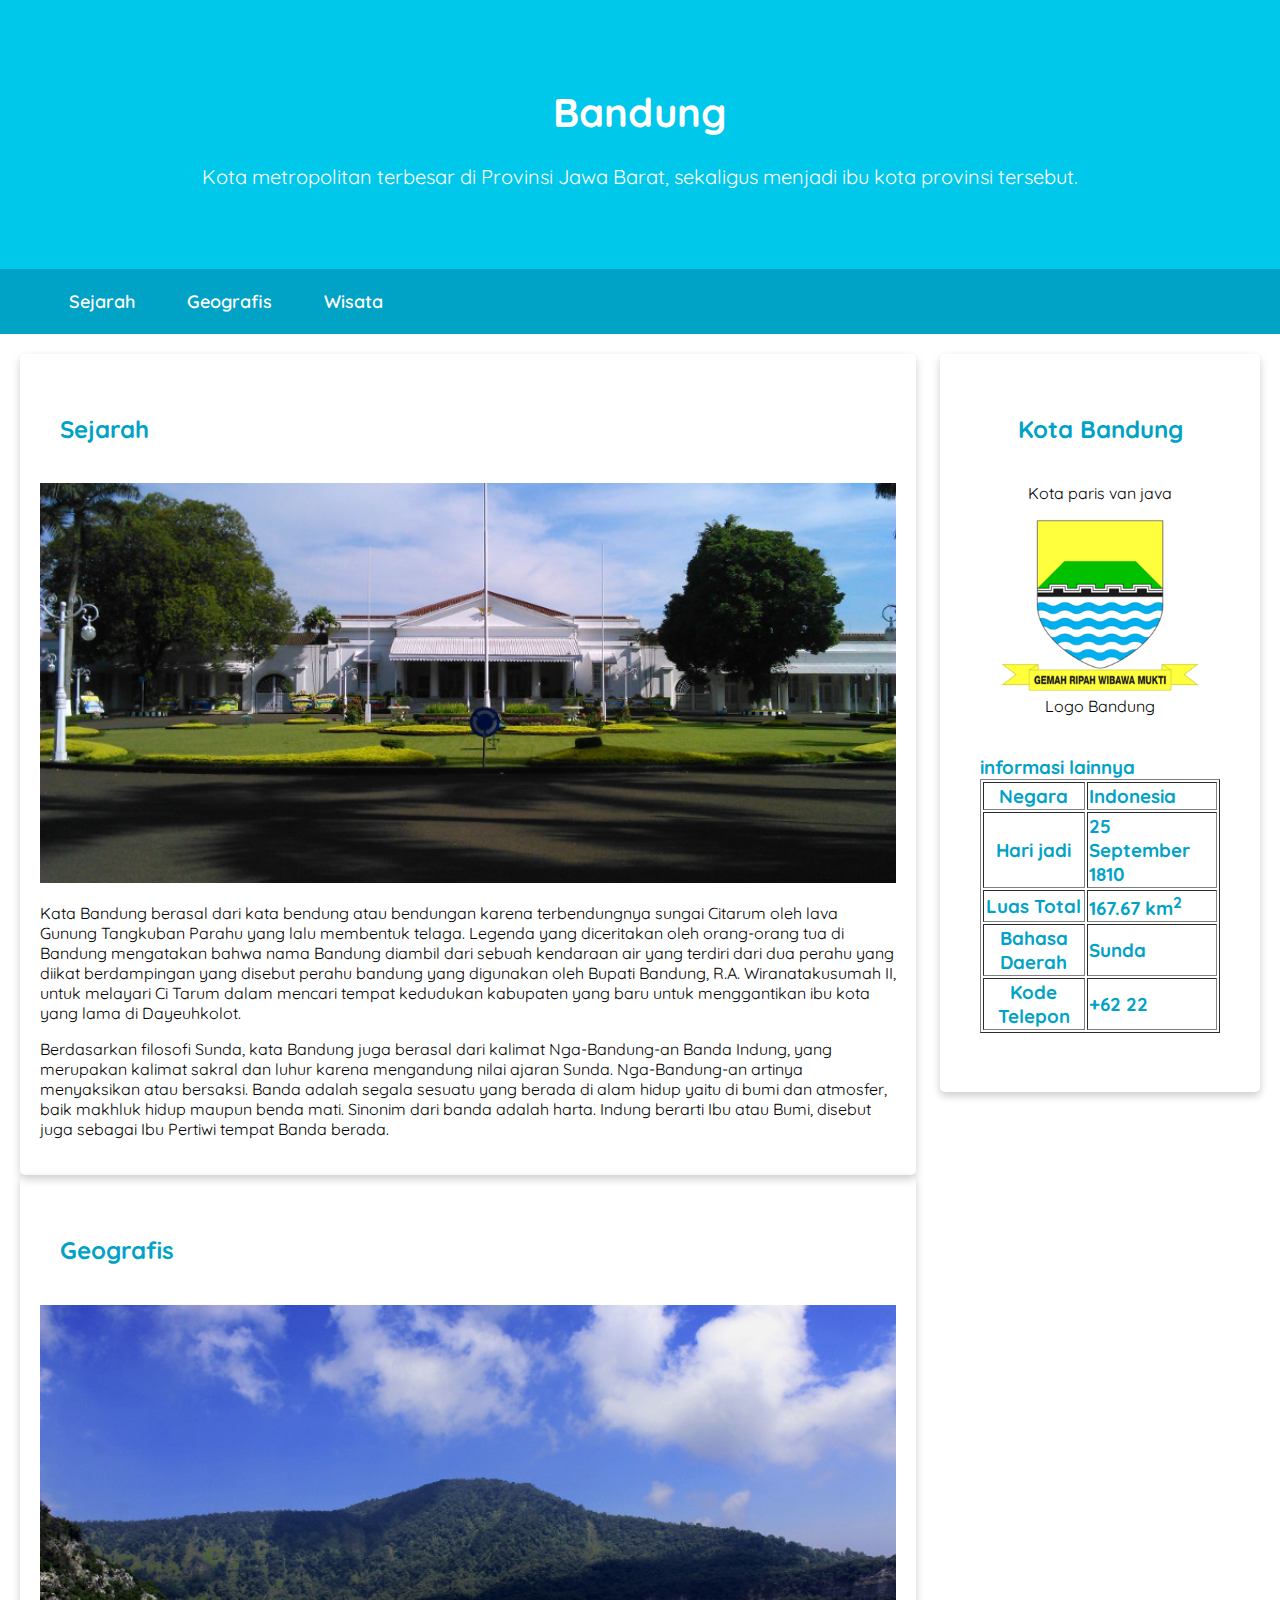
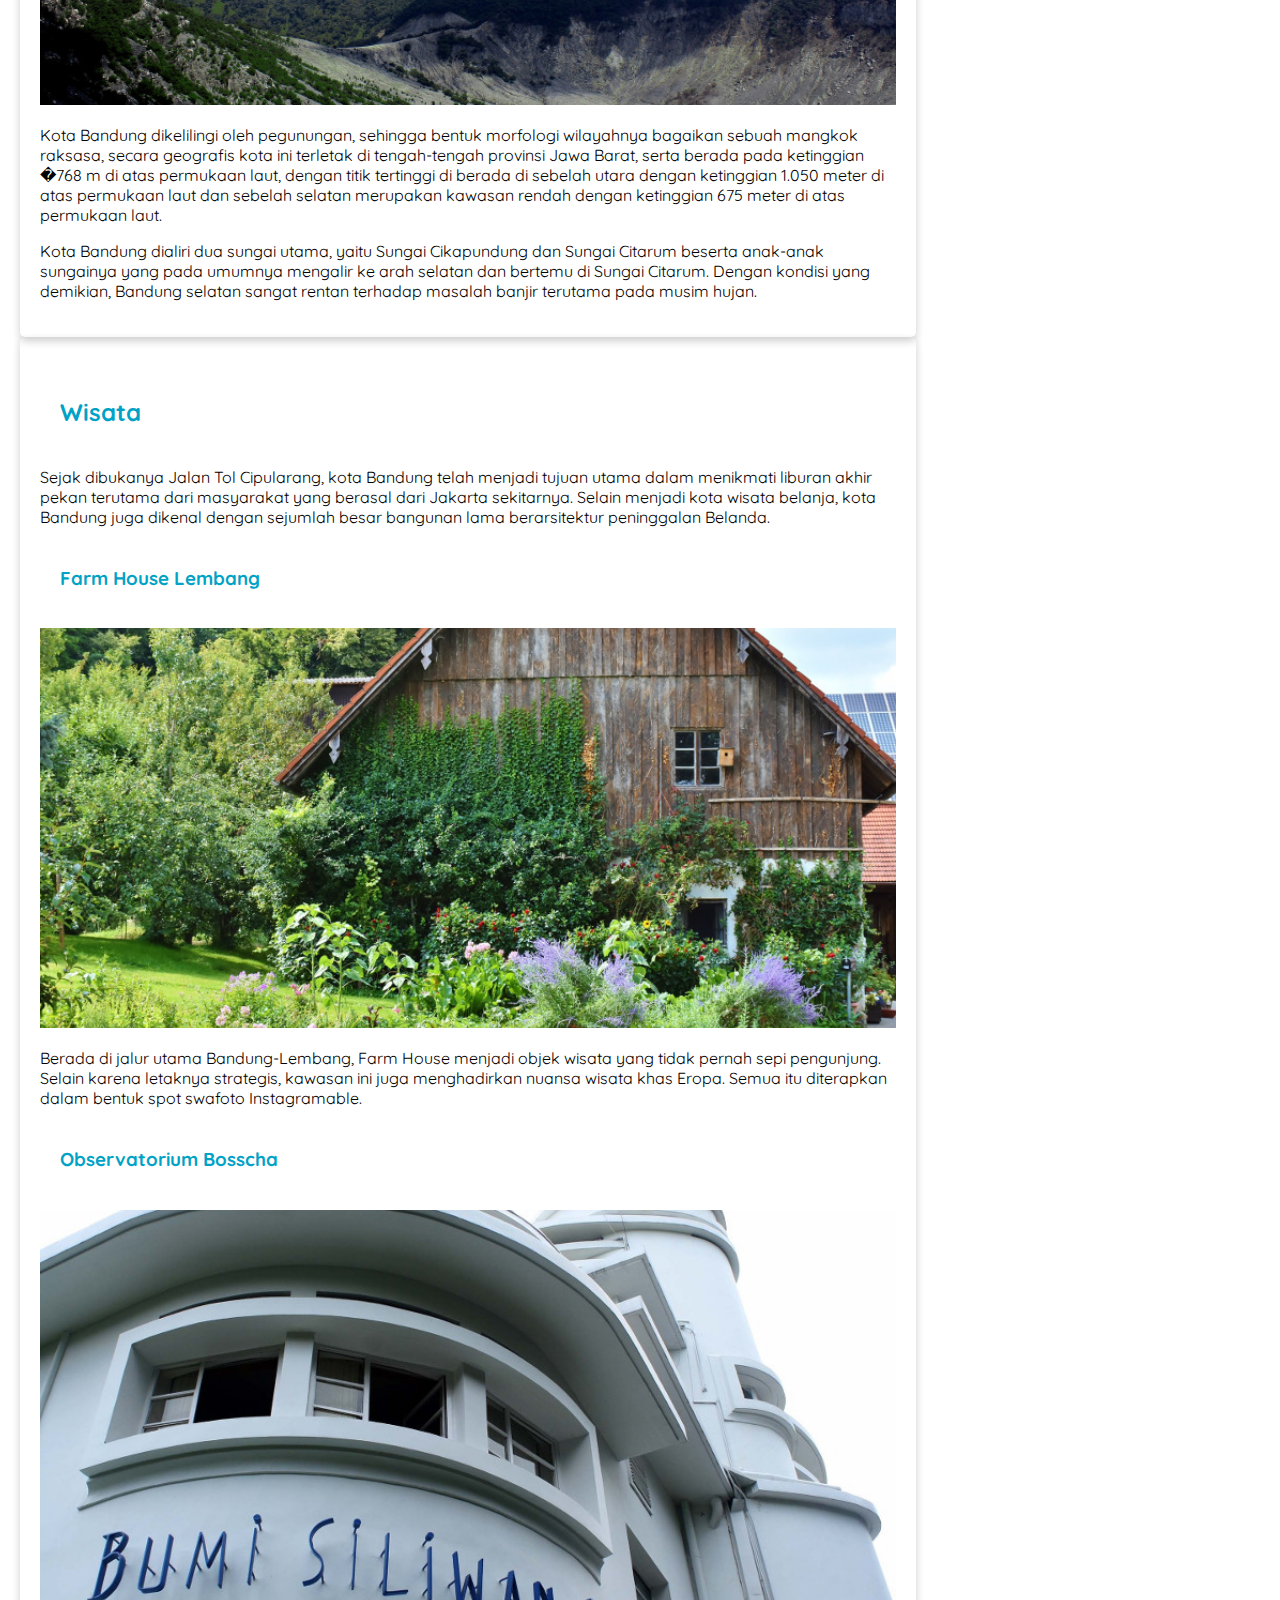
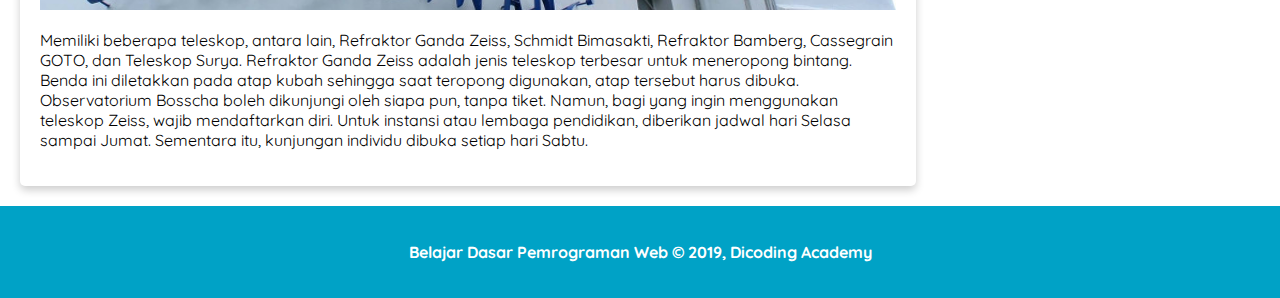
<file: html css/Bandung/index.html>
<!DOCTYPE html>
<head>
<title>Bandung</title>
<link rel="stylesheet" href="assets/Styles/style.css">
<link rel="preconnect" href="https://fonts.googleapis.com">
<link rel="preconnect" href="https://fonts.gstatic.com" crossorigin>
<link href="https://fonts.googleapis.com/css2?family=Quicksand:wght@300..700&display=swap" rel="stylesheet">
<meta name="viewport" content="width=device-width, initial-scale=1">
 </head>

<body>
  <header>
    <div  class="jumbotron">
<h1>Bandung</h1>
<p>
Kota metropolitan terbesar di Provinsi Jawa Barat, sekaligus menjadi ibu kota provinsi tersebut.
</p>
</div>
<nav>
  <ul>
    <li><a href="#sejarah">Sejarah</a> </li>
    <li><a href="#geografis">Geografis</a></li>
    <li> <a href="#wisata">Wisata</a></li>
  </ul>
</nav>
</header>
</body>
  <main>
    <div class="content">
  <div>
    <article id="sejarah" class="card">
      <h2>Sejarah</h2>
      <img src="assets/images/history.jpg" alt="Sejarah" height="300px" class="featured-image">
      <p>
      Kata Bandung berasal dari kata bendung atau bendungan karena terbendungnya sungai Citarum oleh lava Gunung Tangkuban Parahu yang lalu membentuk telaga. Legenda yang diceritakan oleh orang-orang tua di Bandung mengatakan bahwa nama Bandung diambil dari sebuah kendaraan air yang terdiri dari dua perahu yang diikat berdampingan yang disebut perahu bandung yang digunakan oleh Bupati Bandung, R.A. Wiranatakusumah II, untuk melayari Ci Tarum dalam mencari tempat kedudukan kabupaten yang baru untuk menggantikan ibu kota yang lama di Dayeuhkolot.
      </p>
       <p>
      Berdasarkan filosofi Sunda, kata Bandung juga berasal dari kalimat Nga-Bandung-an Banda Indung, yang merupakan kalimat sakral dan luhur karena mengandung nilai ajaran Sunda. Nga-Bandung-an artinya menyaksikan atau bersaksi. Banda adalah segala sesuatu yang berada di alam hidup yaitu di bumi dan atmosfer, baik makhluk hidup maupun benda mati. Sinonim dari banda adalah harta. Indung berarti Ibu atau Bumi, disebut juga sebagai Ibu Pertiwi tempat Banda berada.
       </P>
    </article>
 

    <article id="geografis" class="card">
      <h2>Geografis </h2>
     <img src="assets/images/geografis.jpg" alt="geografis" height="300px" class="featured-image">
     <p>
    Kota Bandung dikelilingi oleh pegunungan, sehingga bentuk morfologi wilayahnya bagaikan sebuah mangkok raksasa, secara geografis kota ini terletak di tengah-tengah provinsi Jawa Barat, serta berada pada ketinggian �768 m di atas permukaan laut, dengan titik tertinggi di berada di sebelah utara dengan ketinggian 1.050 meter di atas permukaan laut dan sebelah selatan merupakan kawasan rendah dengan ketinggian 675 meter di atas permukaan laut.
      </P>
      <P>
    Kota Bandung dialiri dua sungai utama, yaitu Sungai Cikapundung dan Sungai Citarum beserta anak-anak sungainya yang pada umumnya mengalir ke arah selatan dan bertemu di Sungai Citarum. Dengan kondisi yang demikian, Bandung selatan sangat rentan terhadap masalah banjir terutama pada musim hujan.
      </P>
    </article>
     
     <article id="wisata" class="card">
      <h2>Wisata </h2>
      <p>
     Sejak dibukanya Jalan Tol Cipularang, kota Bandung telah menjadi tujuan utama dalam menikmati liburan akhir pekan terutama dari masyarakat yang berasal dari Jakarta sekitarnya. Selain menjadi kota wisata belanja, kota Bandung juga dikenal dengan sejumlah besar bangunan lama berarsitektur peninggalan Belanda.
       </p>
      <section>
        <h3>Farm House Lembang </h3>
        <img src="assets/images/farm-house.jpg" alt="farm-house-lembang" height="300px" class="featured-image">
        <p>
       Berada di jalur utama Bandung-Lembang, Farm House menjadi objek wisata yang tidak pernah sepi pengunjung. Selain karena letaknya strategis, kawasan ini juga menghadirkan nuansa wisata khas Eropa. Semua itu diterapkan dalam bentuk spot swafoto Instagramable.
         </p>  
      </section>
 <section>
  <h3>Observatorium Bosscha </h3>
  <img src="assets/images/bosscha.jpg" alt="observatorium-bosscha" height="300px" class="featured-image">
  <p>
 Memiliki beberapa teleskop, antara lain, Refraktor Ganda Zeiss, Schmidt Bimasakti, Refraktor Bamberg, Cassegrain GOTO, dan Teleskop Surya. Refraktor Ganda Zeiss adalah jenis teleskop terbesar untuk meneropong bintang. Benda ini diletakkan pada atap kubah sehingga saat teropong digunakan, atap tersebut harus dibuka. Observatorium Bosscha boleh dikunjungi oleh siapa pun, tanpa tiket. Namun, bagi yang ingin menggunakan teleskop Zeiss, wajib mendaftarkan diri. Untuk instansi atau lembaga pendidikan, diberikan jadwal hari Selasa sampai Jumat. Sementara itu, kunjungan individu dibuka setiap hari Sabtu.
  <p>
 
 </section>

     </article>
</div>
  </div>
<aside>
  <article class="profile card" >
    <header>
      <h2>Kota Bandung</h2>
      <p>Kota paris van java</p>
      <figure>
        <img src="assets/images/Logo-bandung.png" alt="Logo Bandung" class="profile.img">
        <figcaption>Logo Bandung</figcaption>
      </figure>
    </header>
    <section>
      <h3>informasi lainnya
        <table border="1">
          <tr>
            <th>Negara</th>  
            <td>Indonesia</td>
          </tr>
          <tr>
            <th>Hari jadi</th>
            <td>25 September 1810</td>
          </tr>
          <tr>
            <th>Luas Total</th>
            <td>167.67 km<sup>2</sup></td>
          </tr>
          <tr>
            <th>Bahasa Daerah</th>
            <td>Sunda</td>
          </tr>
          <tr>
            <th>Kode Telepon</th>
            <td>+62 22</td>
          </tr>
        </table>
      </h3>
    </section>
  </article>
</aside>
</main>
  <footer>
    <p>Belajar Dasar Pemrograman Web &#169; 2019, Dicoding Academy</p>
  </footer>


</html>
</file>
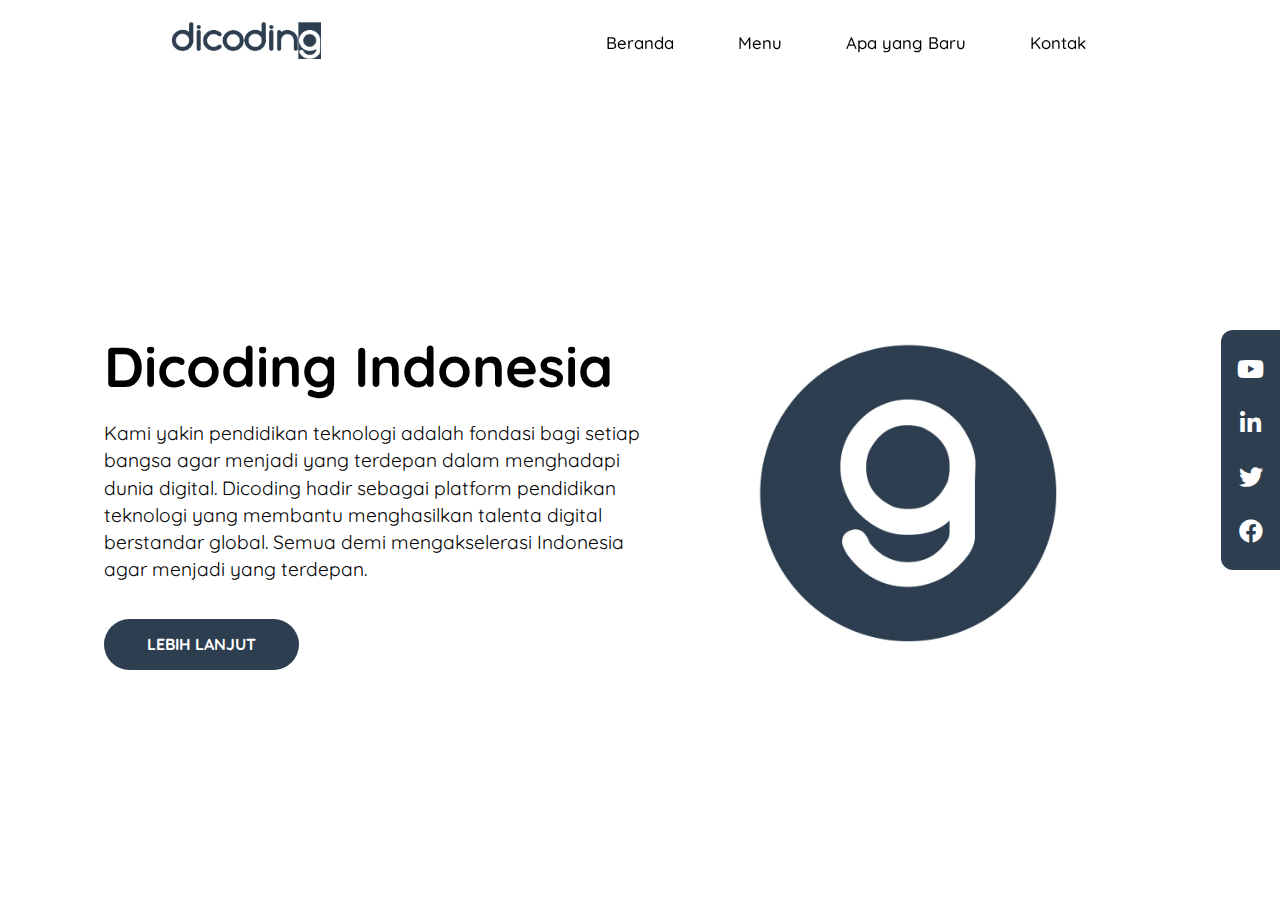
<file: html css/Landing page dicoding/index.html>
<!DOCTYPE html><html>
  <head>
    <meta charset="utf-8" />
    <meta name="viewport" content="width=device-width, initial-scale=1.0" />
    <title>Landing Page Dicoding</title>
 
    <!-- My Own CSS -->
    <link rel="stylesheet" href="app.css" />
    <link rel="preconnect" href="https://fonts.googleapis.com">
<link rel="preconnect" href="https://fonts.gstatic.com" crossorigin>
<link href="https://fonts.googleapis.com/css2?family=Quicksand:wght@300..700&display=swap" rel="stylesheet">
<link rel="stylesheet" href="https://cdnjs.cloudflare.com/ajax/libs/font-awesome/5.15.4/css/all.min.css">

  </head>
  <body>
 
    <header class="navbar-container">
        <div class="logo">
          <img src="assets/dicoding-header-logo.png" alt="Dicoding Indonesia">
        </div>
        <nav class="nav-list">
          <ul>
            <li><a href="#">Beranda</a></li>
            <li><a href="#">Menu</a></li>
            <li><a href="#">Apa yang Baru</a></li>
            <li><a href="#">Kontak</a></li>
          </ul>
        </nav>
      </header>
      <main>
        <div class="content">
          <div class="content-description">
            <h1 class="title">Dicoding Indonesia</h1>
            <p>
              Kami yakin pendidikan teknologi adalah fondasi bagi setiap bangsa agar menjadi yang
              terdepan dalam menghadapi dunia digital. Dicoding hadir sebagai platform pendidikan
              teknologi yang membantu menghasilkan talenta digital berstandar global. Semua demi
              mengakselerasi Indonesia agar menjadi yang terdepan.
            </p>
            <button>Lebih lanjut</button>
          </div>
          <div class="content-image">
            <img src="assets/circle-g.jpg" alt="Dicoding Indonesia" />
          </div>
        </div>
        <aside>
          <div class="social-media">
            <ul>
              <li><a href="#"><i class="fab fa-youtube"></i></a></li>
              <li><a href="#"><i class="fab fa-linkedin-in"></i></a></li>
              <li><a href="#"><i class="fab fa-twitter"></i></a></li>
              <li><a href="#"><i class="fab fa-facebook"></i></a></li>
            </ul>
          </div>
        </aside>
      </main>
  </body>
</html>
</file>
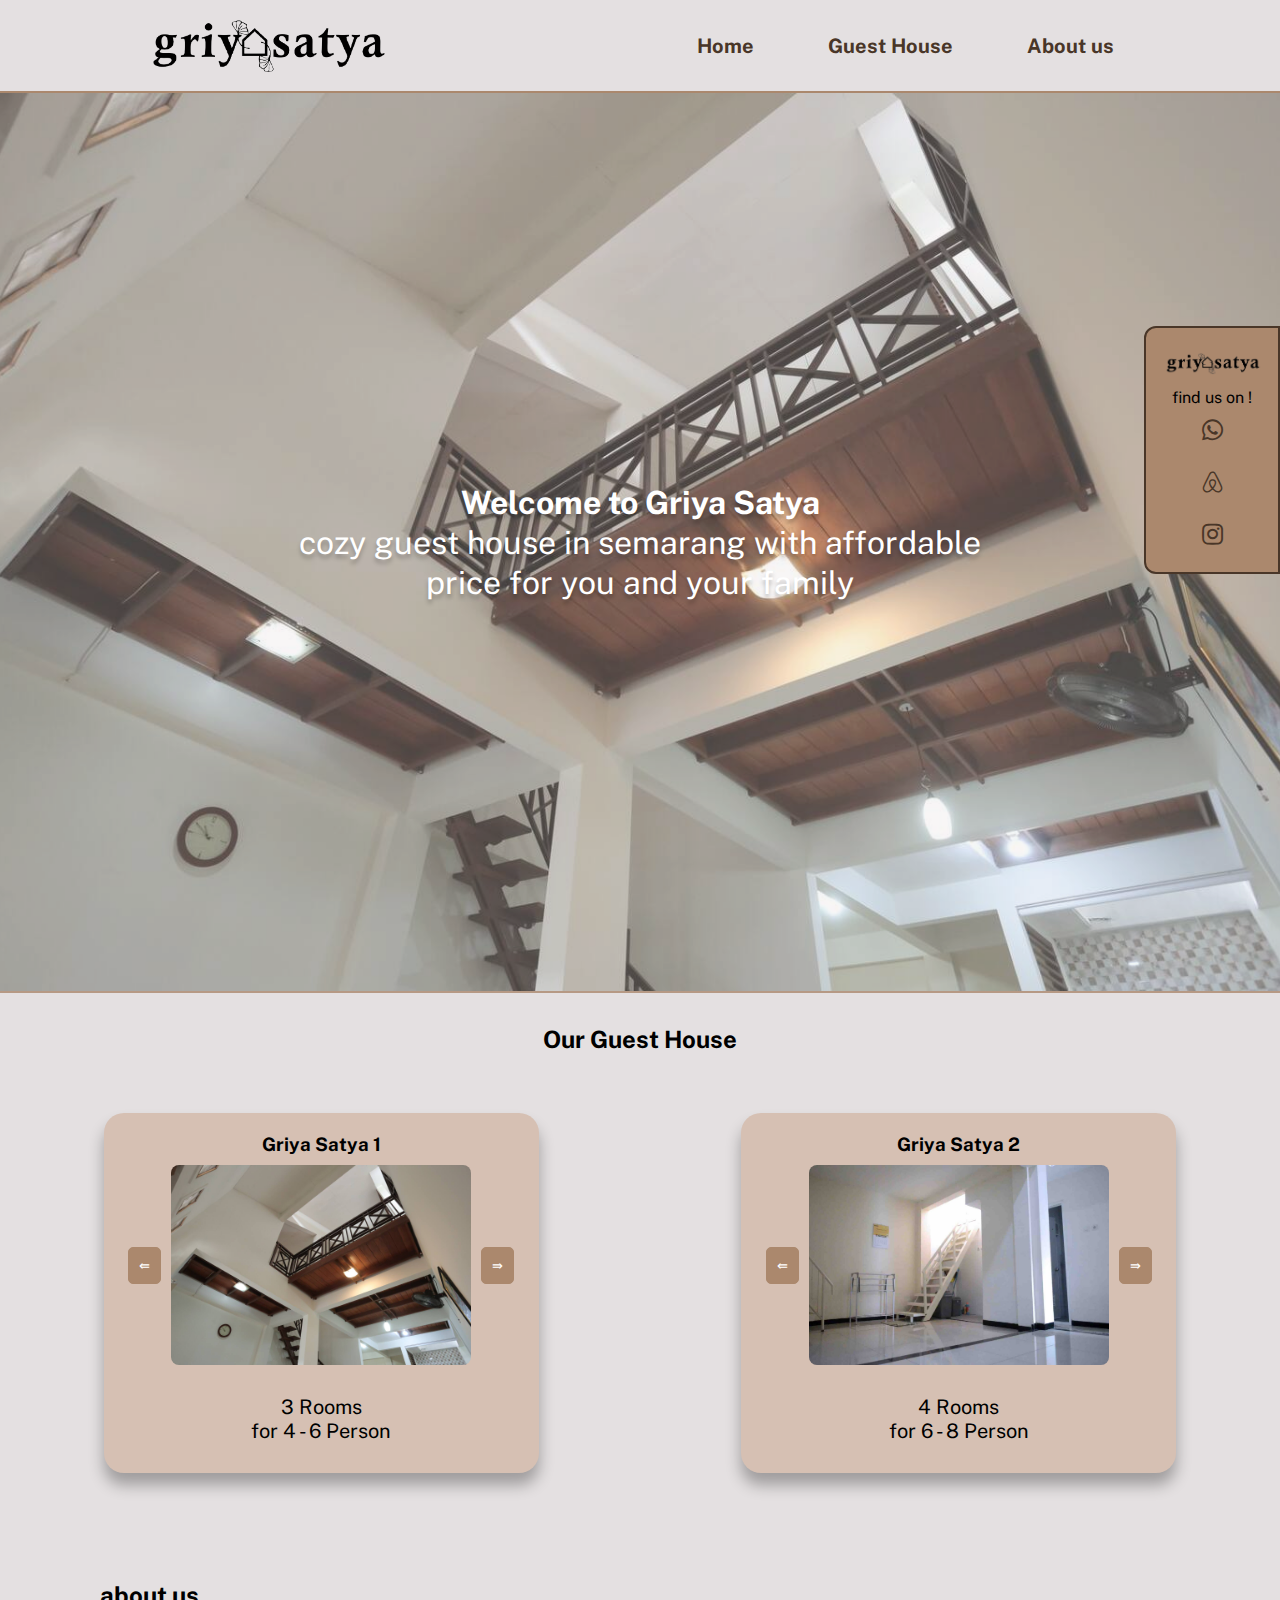
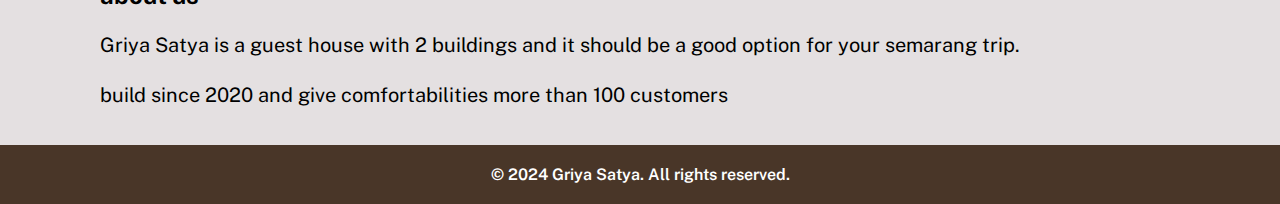
<file: html css/project/index.html>
<!DOCTYPE html>
<html lang="en">
<head>
    <meta charset="UTF-8">
    <meta name="viewport" content="width=device-width, initial-scale=1.0">
    <title>Griya Satya</title>
    <!-- CSS -->
    <link rel="stylesheet" href="app.css">
    
    <!-- Fonts -->
    <link rel="preconnect" href="https://fonts.googleapis.com">
    <link rel="preconnect" href="https://fonts.gstatic.com" crossorigin>
    <link rel="stylesheet" href="https://cdnjs.cloudflare.com/ajax/libs/font-awesome/5.15.4/css/all.min.css">
    <!-- Icon -->
    <link href="https://fonts.googleapis.com/css2?family=Public+Sans:ital,wght@0,100..900;1,100..900&display=swap" rel="stylesheet">
</head>

<body>

    <header>
        <nav>
            <img src="assets/logo.png" alt="logo griyasatya">
            <ul class="nav-list">
                <li><a href="#home">Home</a></li>
                <li><a href="#guesthouse">Guest House</a></li>
                <li><a href="#about">About us</a></li>
            </ul>
        </nav>
    </header>
    
    <main>
            <article id="home">
                <figure class="background">
                    <img src="assets/gs1in.jpeg" alt="">
                </figure>
                <h2>Welcome to Griya Satya</h2>
                <p>cozy guest house in semarang with affordable price for you and your family</p>
            </article>

            <article id="guesthouse">
                <h2>Our Guest House</h2>
                <div class="guesthouse">
    <div class="card">
                <h3>Griya Satya 1</h3>
    <div class="image-container">
                <button class="prev-btn">&lAarr;</button>
                <img src="assets/gs1in.jpeg" class="guesthouse-img" alt="Guest House 1 - Image 1">
                <img src="assets/gs1.jpg" class="guesthouse-img" alt="Guest House 1 - Image 2" style="display:none;">
                <img src="assets/gs1front.jpg" class="guesthouse-img" alt="Guest House 1 - Image 3" style="display:none;">
                <img src="assets/gs1room.jpg" class="guesthouse-img" alt="Guest House 1 - Image 4" style="display:none;">
                <img src="assets/gs1top.jpeg" class="guesthouse-img" alt="Guest House 1 - Image 5" style="display:none;">
                <button class="next-btn">&rAarr;</button>
    </div>
            <p>3 Rooms <br>for  4 - 6 Person</p>
    </div>
    <div class="card">
            <h3>Griya Satya 2</h3>
            <div class="image-container">
                <button class="prev-btn">&lAarr;</button>
                <img src="assets/gs2in.jpg" class="guesthouse-img" alt="Guest House 2 - Image 1">
                <img src="assets/gs2front.jpg" class="guesthouse-img" alt="Guest House 2 - Image 2" style="display:none;">
                <img src="assets/gs2lr.jpg" class="guesthouse-img" alt="Guest House 1 - Image 3" style="display:none;">
                <img src="assets/gs2room.jpg" class="guesthouse-img" alt="Guest House 1 - Image 4" style="display:none;">
                <button class="next-btn">&rAarr;</button>
            </div>
            <p>4 Rooms <br>   for 6 - 8 Person</p>
    </div>
</article>

        <article id="about">
            <h2>about us</h2>
            <p>Griya Satya is a guest house with 2 buildings and it should be a good option for your semarang trip.</p>
            <p>build since 2020 and give comfortabilities more than 100 customers</p>
        </article>

  

<aside>
    <div class="social-media">
        <ul>
            <figure>
                <img src="assets/logo.png" alt="logo griyasatya">
            </figure>
           <p>find us on !</p>
          <li><i class="fab fa-whatsapp"></i></li>
          <li><i class="fab fa-airbnb"></i></li>
          <li><i class="fab fa-instagram"></i></li>
        </ul>
      </div>
</aside> 
</main>
        <footer>
            <p>&copy; 2024 Griya Satya. All rights reserved.</p>
        </footer>       
        
    <!-- Java script-->
<script src="script.js"></script>

</body>
</html>
</file>
<file: html css/Bandung/assets/Styles/style.css>
* {
  box-sizing: border-box;
}
body {
    font-family: 'Quicksand', sans-serif;
    margin: 0;
    padding: 0;
  }
   
  main {
    padding: 20px;
    display: flex;
    gap: 1.5rem;
  }

  h2,
  h3 {
    color: #00a2c6;

    padding: 20px;
  }
  header {
    display: inline;
  }
  footer {
    padding: 20px;
    color: white;
    background-color: #00a2c6;
    text-align: center;
    font-weight: bold;
  }
   
  nav a {
    font-size: 18px;
    font-weight: 600;
    text-decoration: none;
    color: white;
   
  }
   
  nav a:hover {
    font-weight: bold;
  }
   
  .profile header {
    text-align: center;
  }
  .featured-image {
    width: 100%;
    height: fit-content;
    max-height: 400px;
    object-fit: cover;
    object-position: center;
  }
  .profile img {
    width: 200px;
  }
  .card {
    box-shadow: 0 4px 8px 0 rgba(0, 0, 0, 0.2);
    border-radius: 5px;
    padding: 20px;
  }
  .jumbotron {
    font-size: 20px;
    padding: 60px;
    background-color: #00c8eb;
    text-align: center;
    color: white;
  }
  nav ul {
    padding-inline: 4rem;
    display: flex;
    gap: 2rem;
  }
  nav li {
    list-style-type: none;
    margin-right: 20px;
  } 
  nav {
    background-color: #00a2c6;
    padding: 5px;
    text-align: center;
    position: sticky;
    top: 0;
 }
 .content {
  flex: 5;
  display: flex;
  flex-flow: column nowrap;
  gap: 1rem 2rem;
 }

 aside {
  flex: 1;

}

@media screen and (max-width: 1000px) {
  .content, aside {
    width: 100%;
    padding: 0;
  }
}
@media screen and (max-width: 1200px) {
  main {
    flex-flow: column nowrap;
  }
  main aside {
    align-self: center;
  }
}
@media screen and (max-width: 768px) {
  nav ul {
    justify-content: center;
  }
  main aside {
    align-self: stretch;
  }
}
</file>
<file: html css/Landing page dicoding/app.css>
*,
*::before,
*::after {
  box-sizing: border-box;
}
body {
    font-family: 'Quicksand', sans-serif;
    height: 100vh;
    margin: 0;
    display: flex;
    flex-direction: column;
  }
  header.navbar-container {
    width: 100%;
    max-width: 1200px;
    padding-block: 1rem;
    margin-inline: auto;
    display: flex;
    justify-content: space-around;
    align-items: center;
z-index: 1;
  }
  header.navbar-container .logo img {
    width: 150px;
  }
  header.navbar-container .nav-list ul {
    padding-left: 0;
    display: flex;
    justify-content: center;
    gap: 2rem 1rem;
  }
  header.navbar-container .nav-list li {
    list-style-type: none;
  }
  header.navbar-container .nav-list li a {
    padding: 0.5rem 1.5rem;
    border-radius: 999px;
    text-decoration: none;
    font-size: 1.05rem;
    font-weight: 500;
    color: black;
    transition: all 0.2s ease-in-out;
  }
  header.navbar-container .nav-list li:hover a {
    background-color: #425c77;
    color: white;
  }
  main {
    flex: 1;
    width: 100%;
    max-width: 1200px;
    margin-inline: auto;
    padding: 2rem 4rem;
    display: flex;
    align-items: center;
  }
  main .content {
    flex: 1;
    display: flex;
    align-items: center;
  }
  main .content .content-description {
    flex: 1 1;
  }
  main .content .content-description .title {
    margin-block: 1rem;
    font-size: 3.5rem;
  }
  main .content .content-description p {
    font-size: 1.2rem;
    line-height: 1.7rem;
    text-color
  }
  main .content .content-description button {
    padding: 0.8rem 2.5rem;
    border: 3px solid transparent;
    border-radius: 999px;
    margin-block-start: 1rem;
    background-color: #2d3e50;
    font-family: 'Quicksand', sans-serif;
    text-transform: uppercase;
    font-size: 1rem;
    font-weight: 700;
    color: white;
    cursor: pointer;
    transition: all 0.15s ease-in;
  }
  main .content .content-description button:hover {
    border: 3px solid #2d3e50;
    background-color: transparent;
    color: #2d3e50;
  }
  main .content .content-image {
    flex: 1;
    display: flex;
  }
  main .content .content-image img {
    width: 300px;
    min-width: 250px;
    margin: auto;
  }
  main aside {
    position: fixed;
    inset-block: 0;
    inset-inline-end: 0;
  }
  main aside .social-media {
    height: 100%;
    display: flex;
  }
  main aside .social-media ul {
    padding: 1.5rem 1rem;
    border-top-left-radius: 12px;
    border-bottom-left-radius: 12px;
    margin: auto;
    background-color: #2d3e50;
    display: flex;
    flex-flow: column nowrap;
    align-items: center;
    justify-content: center;
    gap: 1.5rem;
  }
  main aside .social-media li {
    list-style-type: none;
  }
  main aside .social-media li a {
    text-decoration: none;
    font-size: 1.5rem;
    color: white;
    transition: all 0.1s ease-in-out;
  }
  main aside .social-media li a:hover {
    color: #89b0d9;
  }
  @media screen and (max-width: 768px) {
    header.navbar-container {
        flex-direction: column;
      }
      header.navbar-container .nav-list ul {
        flex-wrap: wrap;
        column-gap: 0.5rem;
      }
      main {
        padding: 1rem 3rem;
      }
     
      main .content {
        flex-direction: column;
        gap: 2rem;
      }
     
      main .content .content-description .title {
        font-size: 3rem;
      }
      main .content .content-description p {
        font-size: 1rem;
      }
      main .content .content-image {
        order: -1;
      }
    }
</file>
<file: html css/project/app.css>
* {
    margin: 0;
    padding: 0;
    box-sizing: border-box;
}
html, body {
    font-family: "Public Sans", sans-serif;
    background-color: #E4E0E1;
        overflow-x: hidden;
   
}
nav img {
    width: 250px;
}
nav { 
    width: 100%;
    padding-block: 1rem;
    margin-inline: auto;
    display: flex;
    justify-content: space-around;
    align-items: center;
    border-bottom: #AB886D 2px solid;
    background-color: #E4E0E1;
    overflow-x: hidden;
  }
nav ul {
    padding-left: 0;
    display: flex;
    justify-content: center;
    gap: 1.5rem;
  }
nav li {
    list-style-type: none;
  }
nav li a {
    padding: 20px 25px;
    border-radius: 99px;
    text-decoration: none;
    font-size: 20px;
    font-weight: 700;
    color: #493628;
    transition: all 0.2s ease-in-out;
  }
nav li:hover a {
    background-color: #D6C0B3;
    color: rgb(0, 0, 0);
  }
  #home {
    width: 100%;
    height: 100vh; 
    margin-inline: auto;
    display: flex;
    flex-direction: column;
    align-items: center;
    justify-content: center; 
    position: relative; 

}

.background {
    position: absolute;
    top: 0;
    left: 0;
    right: 0;
    bottom: 0;
    z-index: 1; 
    opacity: 0.8;
    border-bottom: #AB886D 2px solid;
}

.background img {
    width: 100%;
    height: 100%;
    object-fit: cover; 
    z-index: 0;
    position: relative;
    opacity: 0.9; 
}
#home h2, #home p {
    position: relative; 
    z-index: 2; 
    color: #ffffff;
    text-align: center; 
    font-size: 2rem;
    line-height: 40px;
    width: 100%; 
    max-width: 700px; 
    text-shadow: 0px 4px 4px rgba(0, 0, 0, 0.25);   
}
#home p{
    font-weight: 400;
}
  #guesthouse {
    background-color: #E4E0E1;
    width: 100%;
    margin-inline: auto;
    padding: 2rem 4rem;
    text-align: center; 
}
.guesthouse {
    display: flex;
    justify-content: space-between;
    margin-top: 20px;
    padding: 20px;
}

.card {
    background-color: #D6C0B3;
    text-align: center;;
    border-radius: 20px;
    box-shadow: #000000 0px 4px 4px;
    padding: 20px;
    width: calc(40% - 10px);
    box-shadow: 0 12px 15px rgba(0, 0, 0, 0.3);
    margin: 20px;
    display: flex;
    flex-direction: column;
    align-items: center;
    text-align: center;
}

.card p{
    font-size: 20px;
    margin: 10px;
    color: #000000;
}
.image-container {
    display: flex; 
    align-items: center; 
    justify-content: center; 
    margin-bottom: 20px;
    margin-top: 10px;
    
}

.guesthouse-img {
    border-radius: 8px;
    width: 300px;
    height: 200px;
    object-fit: cover;
}

button {
    margin: 10px;
    padding: 10px;
    border: none;
    color: white;
    cursor: pointer;
    border-radius: 5px;
    background-color: #AB886D;
    border: #AB886D 1px solid;
}

button:hover {
    background-color: #D6C0B3;
    color: #AB886D;
}
#about {
        width: 100%;
        height: 200px; 
        margin-inline: 100px;
        display: flex;
        flex-direction: column;
        justify-content: center; 
        position: relative; 
        line-height: 30px;
}
#about p {
    margin-top: 20px;
    font-size: 20px;
    color: #000000;
}
aside {
    position: fixed;
    inset-block: 0;
    inset-inline-end: 0;
    z-index: 2;
  }
  aside .social-media {
    height: 100%;
    display: flex;
    
  }
  aside .social-media img {
    width: 100px;
   }
   aside .social-media p{
    margin: -15px;
   }
  aside .social-media ul {
    padding: 1.5rem 1rem;
    border-top-left-radius: 12px;
    border-bottom-left-radius: 12px;
    margin: auto;
    background-color: #AB886D;
    display: flex;
    flex-flow: column nowrap;
    align-items: center;
    justify-content: center;
    gap: 1.5rem;
    border: #493628 2px solid;
  }
  aside .social-media li {
    list-style-type: none;
    text-decoration: none;
    font-size: 1.5rem;
    color: #493628;
    transition: all 0.1s ease-in-out;
  }

  aside .social-media li:hover {
    color: white;
  }

footer {
    overflow-x: hidden;
    padding: 20px;
    color: white;
    background-color: #493628;
    text-align: center;
    font-weight: 600;
  }    
@media (max-width: 768px) {
    .navbar {
        flex-direction: column;
        gap: 1rem;
    }

    header.navbar .nav-list ul {
        flex-direction: column;
        gap: 1rem; 
    }

    #home h2 {
    }

    .guesthouse {
        flex-direction: column;
        padding: 10px; 
    }

    .card {
        width: 100%; 
        margin: 10px 0;
    }

    .image-container {
        flex-direction: column; 
    }

    button {
        width: 100%; 
        margin: 5px 0;
    }
}

/* Tambahan responsivitas untuk layar lebih kecil (seperti smartphone) */
@media (max-width: 480px) {
    #home h2 {
        font-size: 1.2rem;
        line-height: 1.5rem;
    }

    .guesthouse-img {
        width: 100%;
        height: auto;
    }

    .card p {
        font-size: 18px;
    }
    .card img{
        width: 100%;
    }
button{
    width: 100%;
}
    .navbar img {
        width: 150px;
    }
}
</file>
